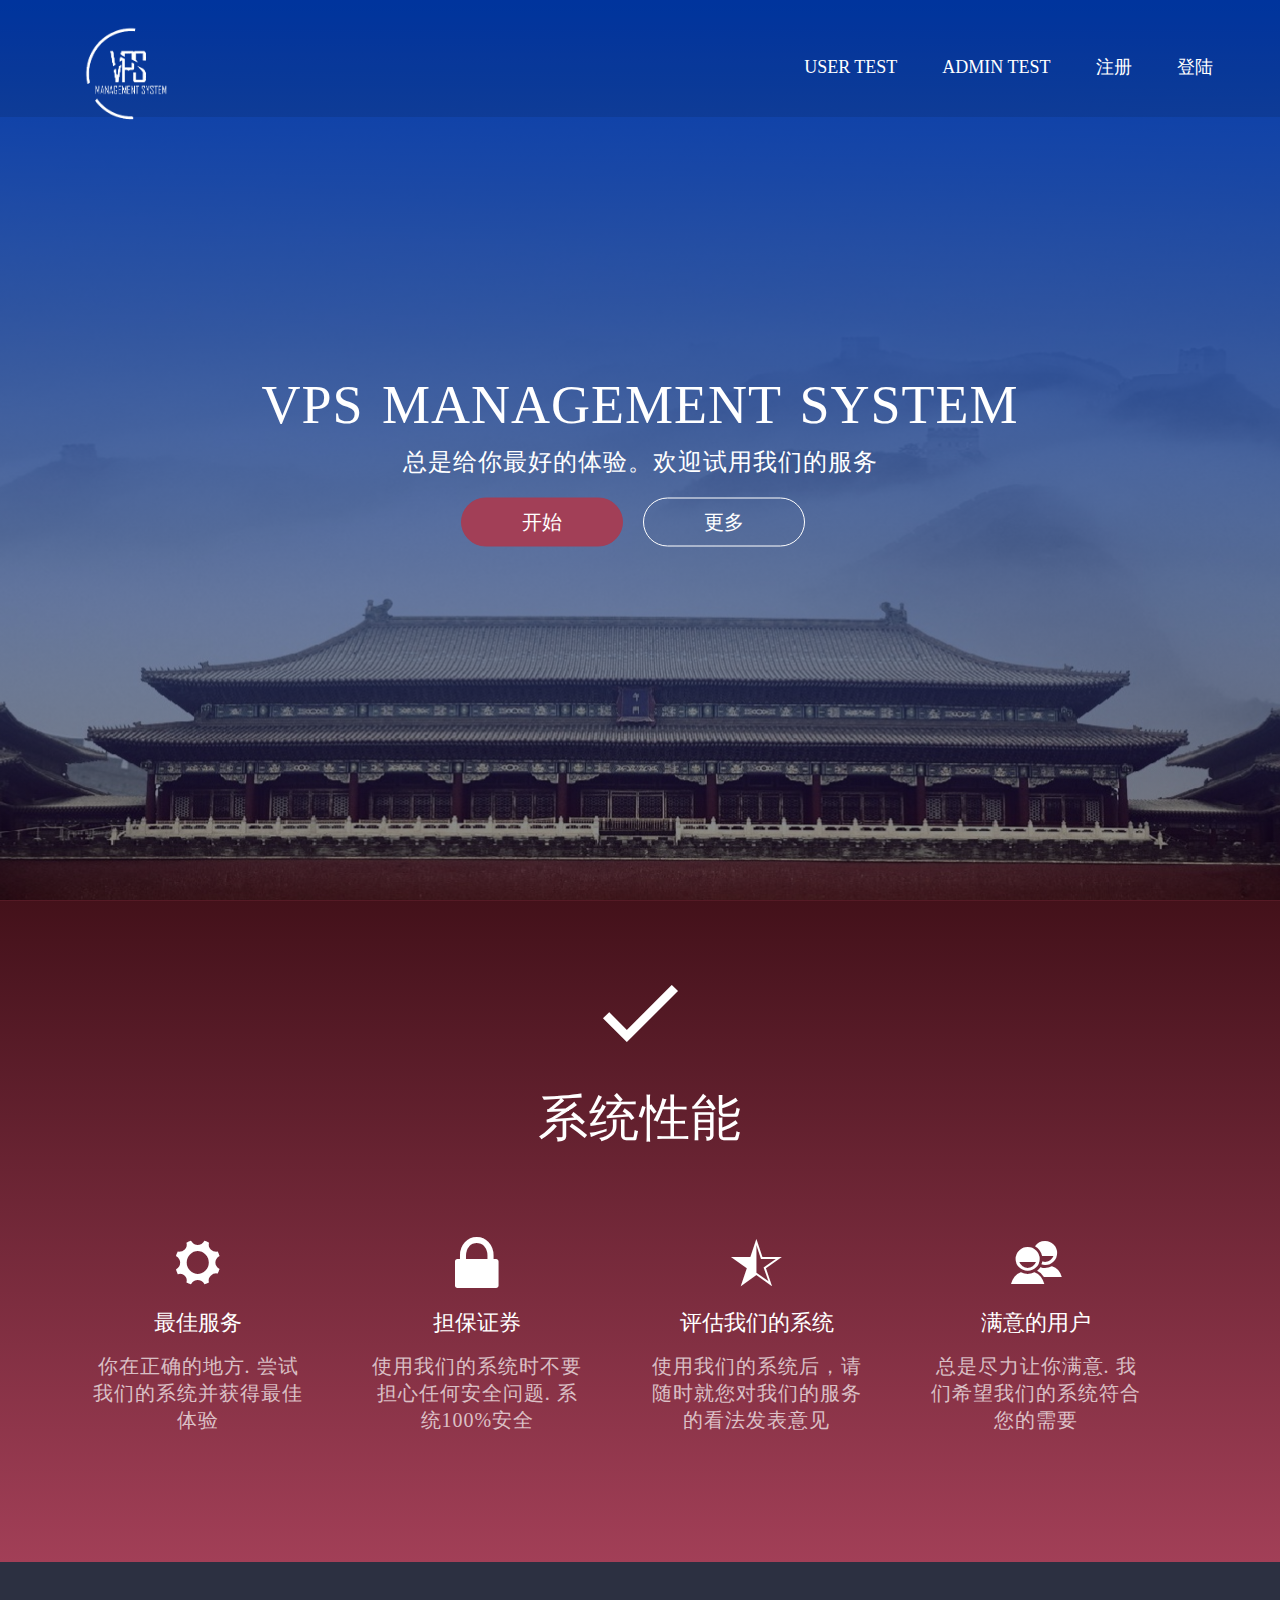
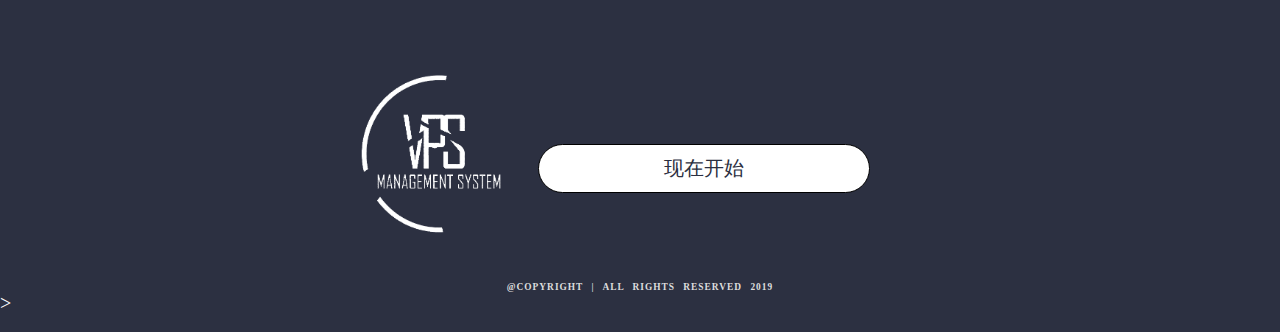
<file: index.html>
<!DOCTYPE html>
<html>
<head>
	<title>VPS Manegment System</title>
	<meta charset="UTF-8">
    <link rel="stylesheet" href="style.css">
    <link rel="stylesheet" href="grid.css">
    <link rel="stylesheet" href="vendors/css/ionicons.min.css">
</head>
<body>
	<div class="all">
        <header>
        	<nav>
                <div class="row">
                    <!--<img class="logo second" src="other-logo-open.png" alt="logo">-->
                    <img class="logo" src="VPSLogo-white.png" alt="logo">
                    <ul class="main-nav">
                        <li><a href="user_menu.html">USER TEST</a></li>
                        <li><a href="admin_menu.html">ADMIN TEST</a></li>
                        <li><a href="register_user.html">注册</a></li>
                        <li><a href="login_user.html">登陆</a></li>
                   </ul>
                </div>
        	</nav>
            <div class="hero-text-box"> 
            <h1>VPS MANAGEMENT SYSTEM</h1>
            <h4>总是给你最好的体验。欢迎试用我们的服务</h4>
            <a class="btn btn-full" href="register_user.html">开始</a>
            <a class="btn btn-ghost" name="section-features" href="#section-features">更多</a><br>
        </div>
        </header>
        <section class="section-features" name="section-features">
            <i class="ion-android-done icon-big-2"></i>
            <h1>系统性能</h1>
        <div class="row">
            <div class="col span-1-of-4 box">
                <i class="ion-gear-a icon-big"></i>
                <h3>最佳服务</h3>
                <p>
                    你在正确的地方. 尝试我们的系统并获得最佳体验
                </p>
            </div>
        
        
            <div class="col span-1-of-4 box">
                <i class="ion-locked icon-big"></i>
                <h3>担保证券</h3>
                <p>
                   使用我们的系统时不要担心任何安全问题. 系统100%安全
                </p>
            </div>
        
        
            <div class="col span-1-of-4 box">
                <i class="ion-ios-star-half icon-big"></i>
                <h3>评估我们的系统</h3>
                <p>
                    使用我们的系统后，请随时就您对我们的服务的看法发表意见
                </p>
            </div>
        
       
            <div class="col span-1-of-4 box">
                <i class="ion-android-contacts icon-big"></i>
                <h3>满意的用户</h3>
                <p>
                    总是尽力让你满意. 我们希望我们的系统符合您的需要
                </p>
            </div>
        </div>
    </section>
    <footer class="page-footer" name="page-footer">
        <div class="hero-text-box-footer"6> 
            <a href="#"><img class="logo-footer" src="VPSLogo-white.png"></a><br>
            <a class="btn btn-full" href="register_user.html">现在开始</a>
        </div>
        <div class="row">
        <span class="copyright-span"><h6 class="copyright">@Copyright | all Rights Reserved 2019</h6></span>
        </div>>
    </footer>
    </div>
</body>
</html>
</file>
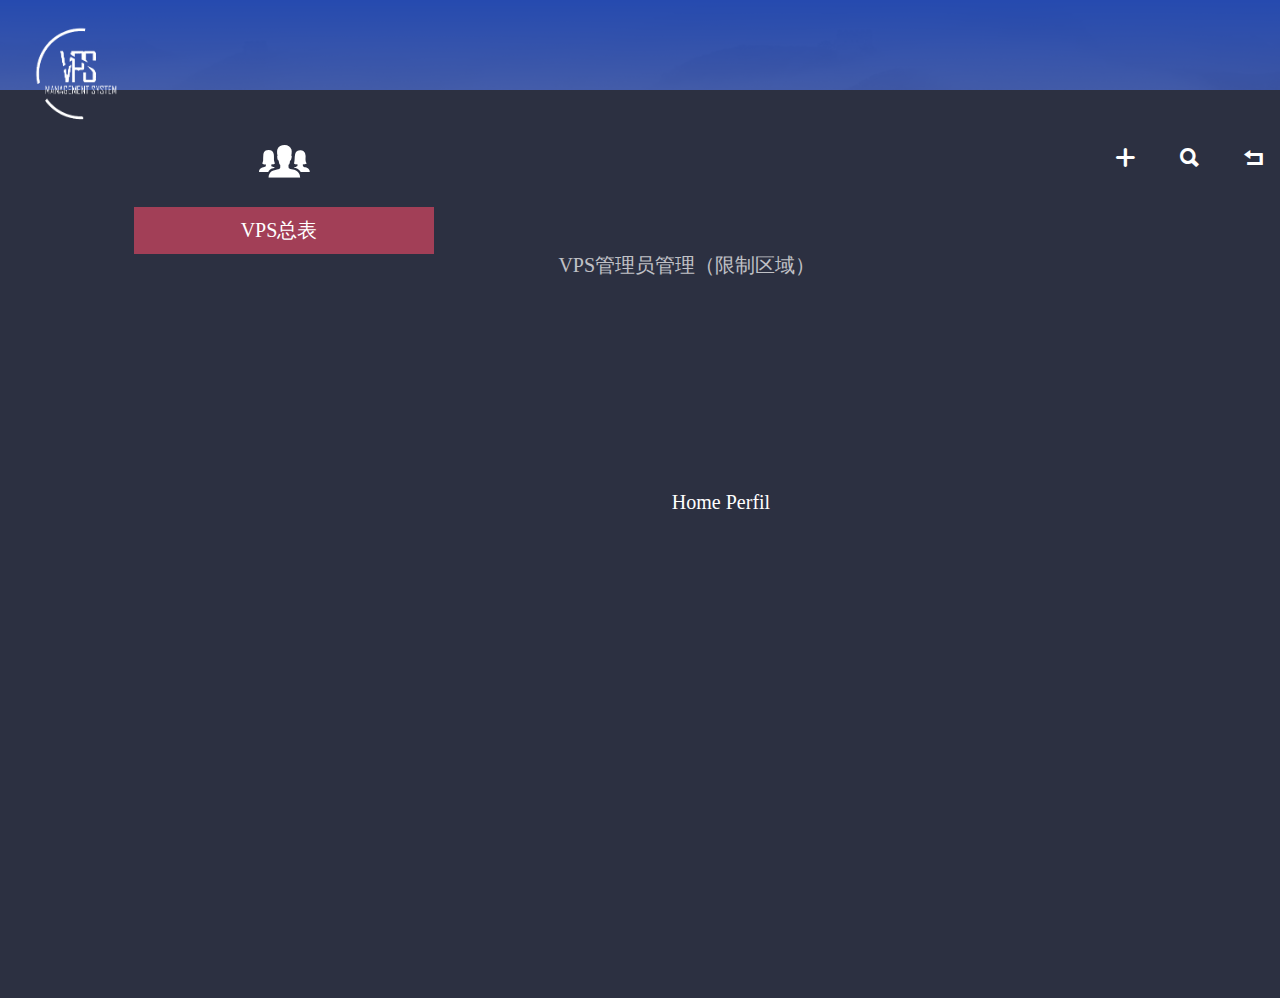
<file: admin_menu.html>
<!--<%@ page contentType="text/html;charset=gb2312" %>-->
<!DOCTYPE html>
<html>
<head>
<meta charset="UTF-8">
<link rel="stylesheet" href="style.css">
<link rel="stylesheet" href="grid.css">
<link rel="stylesheet" href="vendors/css/ionicons.min.css">
</head>
<body class="user-menu">
	<div class="all">
        <header class="user-menu">
          <nav>
                <div class="row-3">
                    <a href="#"><img class="logo" src="VPSLogo-white.png" alt="logo"></a>
                    
                </div>
          </nav>
       </header>
       <div class="row-3">
<center>
	<iframe name="user-menu-iframe-select" class="user-menu-iframe-select big" src="admin_menu_choose.html"frameborder="0" allowfullscreem></iframe>
      	   <span class="space">VPS管理员管理（限制区域）</span>
      	   <ul class="main-nav">
      	   	            <li><a href="admin_vps_add.html" target="user-menu-iframe-show"><i class="ion-plus-round icon-small-2"></i></a></li>
      	   	            <li><a href="admin_vps_search.html" target="user-menu-iframe-show"><i class="ion-search icon-small-2"></i></a></li>
                        <li><a href="index.html"><i class="ion-arrow-return-left icon-small-2"></i></a></li>
            </ul>
            </div>
           <div class="row-2">
           <iframe name="user-menu-iframe-show" class="user-menu-iframe-show" src="user_menu_show.html" frameborder="0"></iframe>
      	   </div>
</center>
</font></body></HTML>
</file>
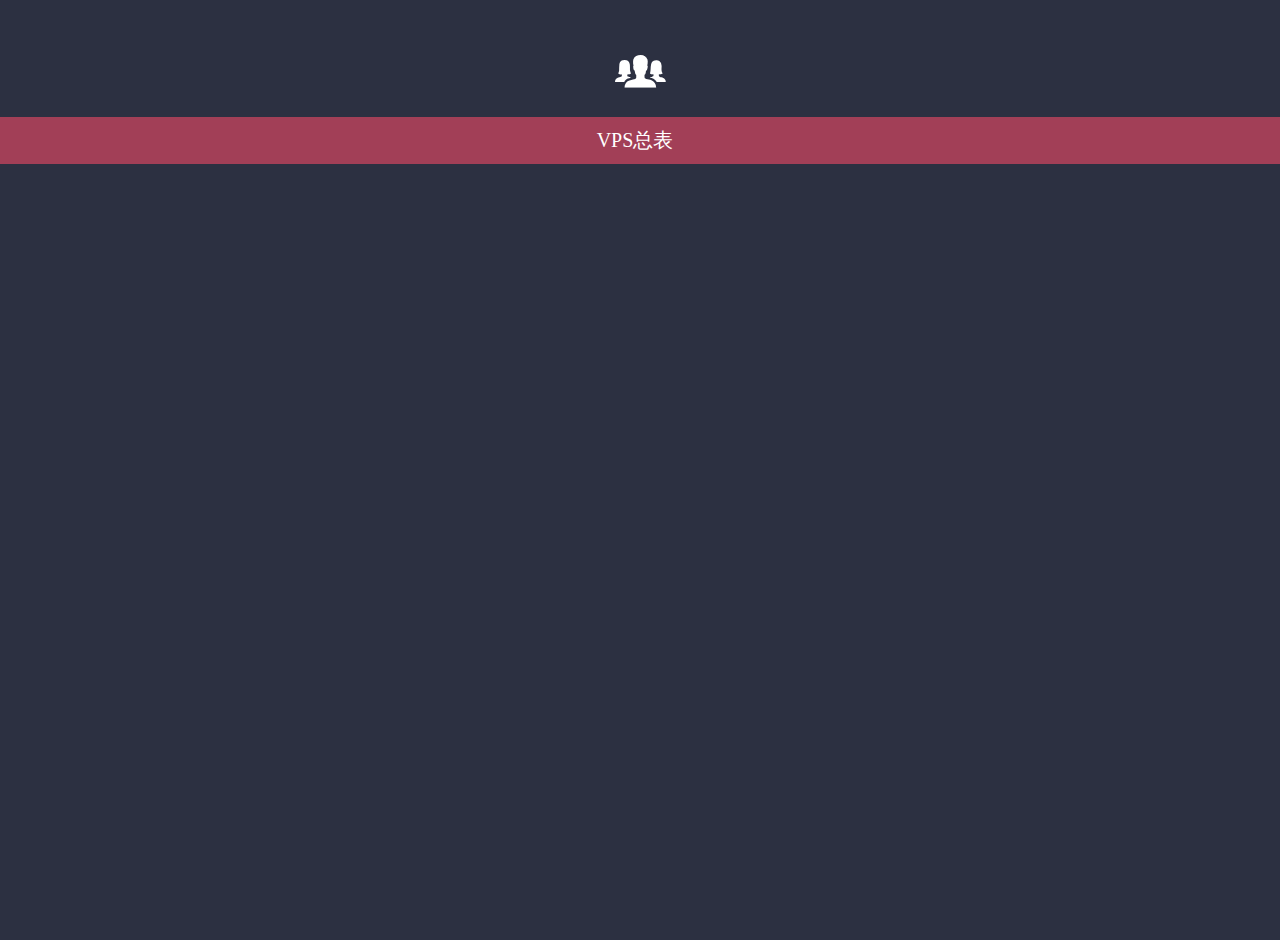
<file: admin_menu_choose.html>
<!--<%@ page contentType="text/html;charset=gb2312" %>-->
<!DOCTYPE html>
<html>
<head>
<meta charset="UTF-8">
  <link rel="stylesheet" href="style.css">
  <link rel="stylesheet" href="grid.css">
  <link rel="stylesheet" href="vendors/css/ionicons.min.css">
</head>
<body class="user-menu-choose">
  <ul>
      <center><i class="ion-ios-people icon-big"></i>    
      <a href="admin_vps.html" target="user-menu-iframe-show"><li class="one-2">VPS总表</li></a>
      <!--<a href="allAdminVpsServlet" target="user-menu-iframe-show">VPS总表</a>-->
  </ul>
  
</body>
</HTML>
</file>
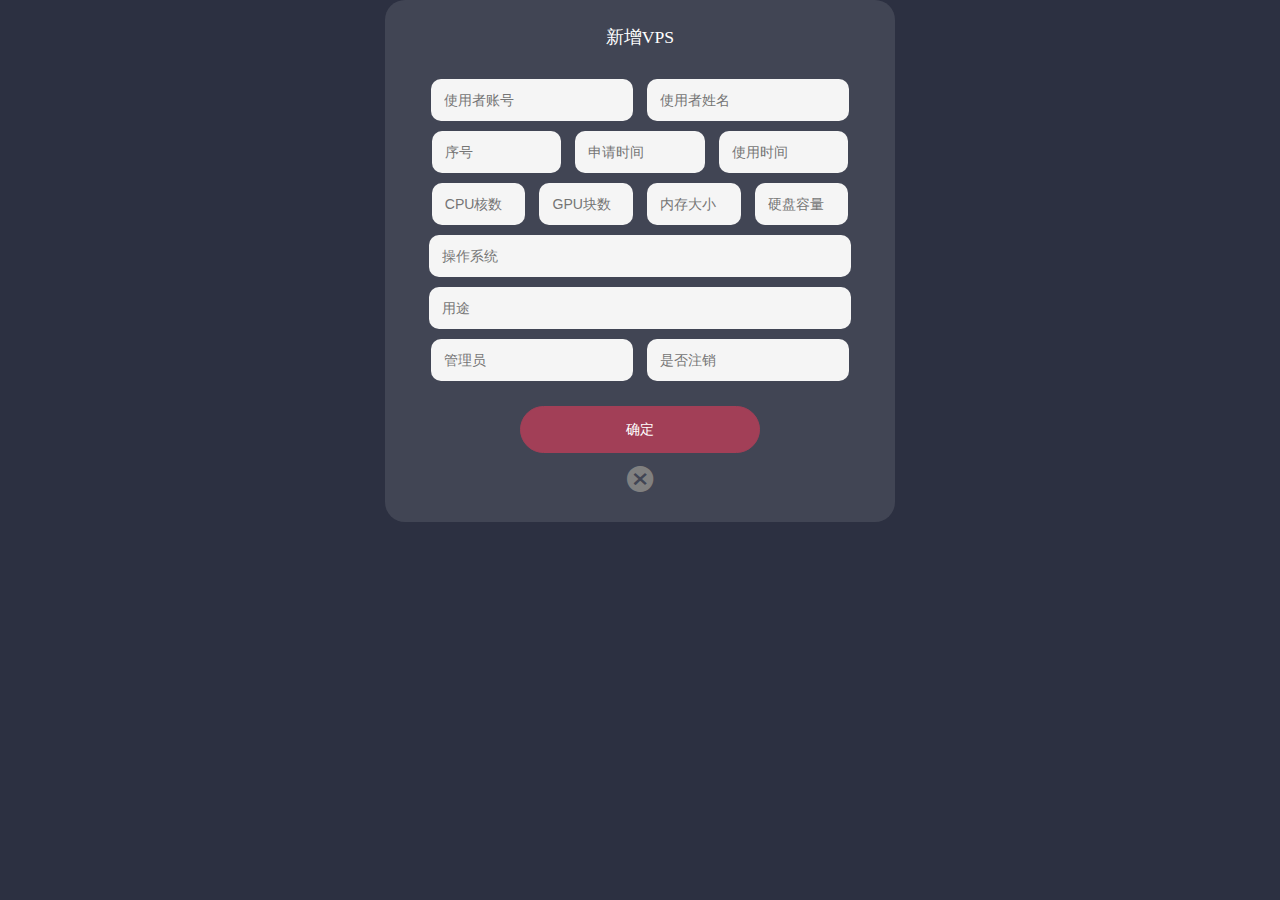
<file: admin_vps_add.html>
<!--<%@ page contentType="text/html;charset=gb2312" %>-->
<!DOCTYPE html>
<html>
<head>
<jsp:useBean id="resultBean" class="mybean.data.Admin_Vps_Bean" scope="request"/>
<meta charset="UTF-8">
  <link rel="stylesheet" href="webkit.css">
  <link rel="stylesheet" href="style.css">
  <link rel="stylesheet" href="grid.css">
  <link rel="stylesheet" href="vendors/css/ionicons.min.css">
</head>
<body class="admin-vps-add">
<div align="center">


<FORM action="addAdminVpsServlet" Method="post" class="admin-vps-add-form">
<span>新增VPS<span><br>
<Input type=text name="logname" class="logname" placeholder="使用者账号">
<Input type=text name="name" class="name" placeholder="使用者姓名"><br>
<Input type=text name="id" class="id" placeholder="序号">
<Input type=text name="apply_time" class="apply_time" placeholder="申请时间">
<Input type=text name="used_time" class="used_time" placeholder="使用时间"><br>
<Input type=text name="CPU" class="CPU" placeholder="CPU核数">
<Input type=text name="GPU" class="GPU" placeholder="GPU块数">
<Input type=text name="RAM" class="RAM" placeholder="内存大小">
<Input type=text name="disk" class="disk" placeholder="硬盘容量"><br>
<Input type=text name="os" class="os" placeholder="操作系统"><br>
<Input type=text name="usage" class="usage" placeholder="用途"><br>
<Input type=text name="root" class="root" placeholder="管理员">
<Input type=text name="close" class="close" placeholder="是否注销"><br>
</table>
<Input type=submit name="confirm" value="确定" class="g">
</form>
<br>
<center><a href="user_menu_show.html"><i class="ion-close-circled icon-small"></i></a></center>
</font></body></HTML>
</file>
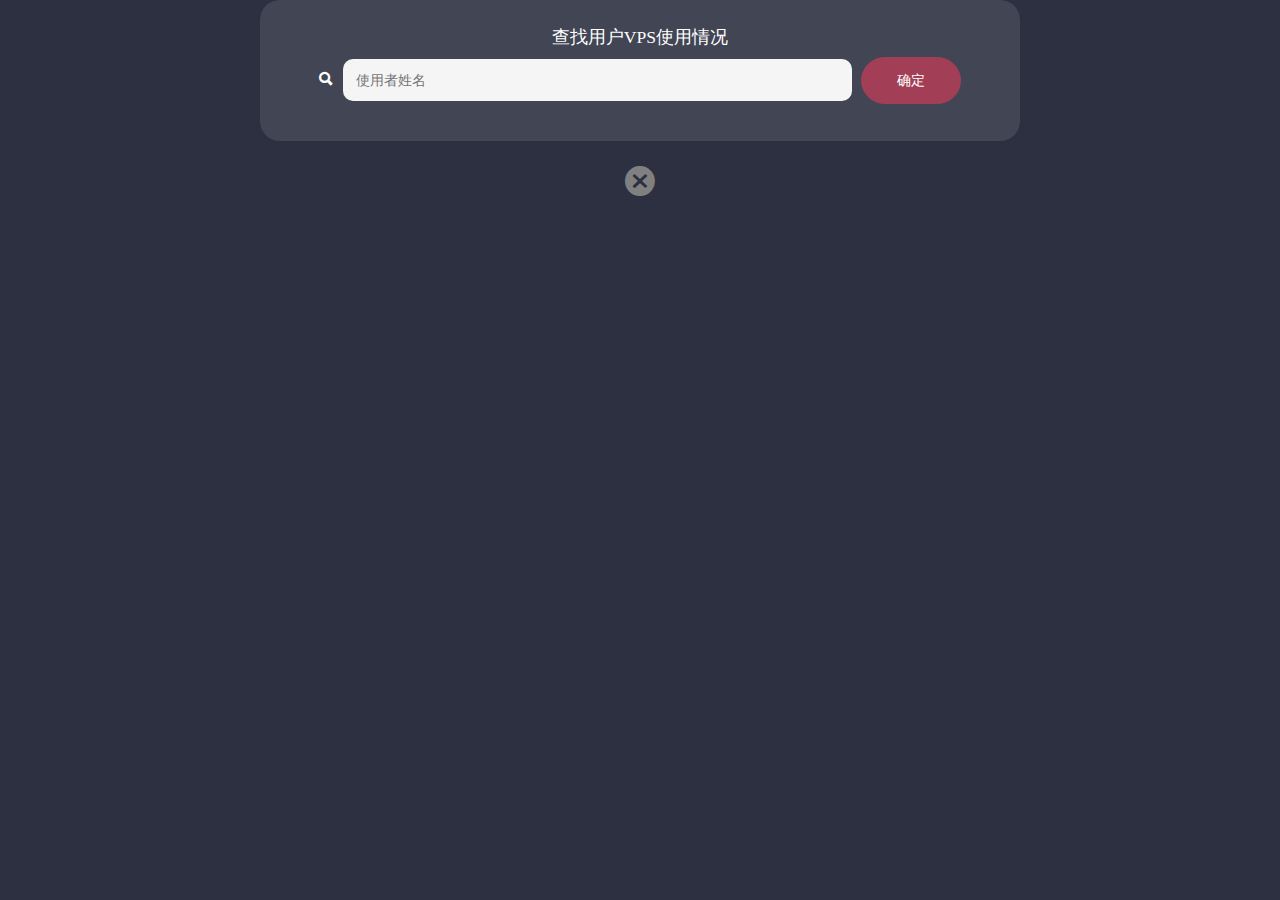
<file: admin_vps_search.html>
<!--<%@ page contentType="text/html;charset=gb2312" %>-->

<!DOCTYPE html>
<html>
<head>
<jsp:useBean id="resultBean" class="mybean.data.Admin_Vps_Bean" scope="request"/>
<meta charset="UTF-8">
  <link rel="stylesheet" href="webkit.css">
  <link rel="stylesheet" href="style.css">
  <link rel="stylesheet" href="grid.css">
  <link rel="stylesheet" href="vendors/css/ionicons.min.css">
</head>
<center>
<FORM action="searchAdminVpsServlet" Method="post" class="admin-vps-search-form">
<span>查找用户VPS使用情况</span><br>
<i class="ion-search"></i>
<Input type=text name="name" class="name" placeholder="使用者姓名">
<Input type=submit name="confirm" value="确定" class="g">
</form>
<br>
<a href="user_menu_show.html"><i class="ion-close-circled icon-small"></i></a>
</center>
</body>
</HTML>
</file>
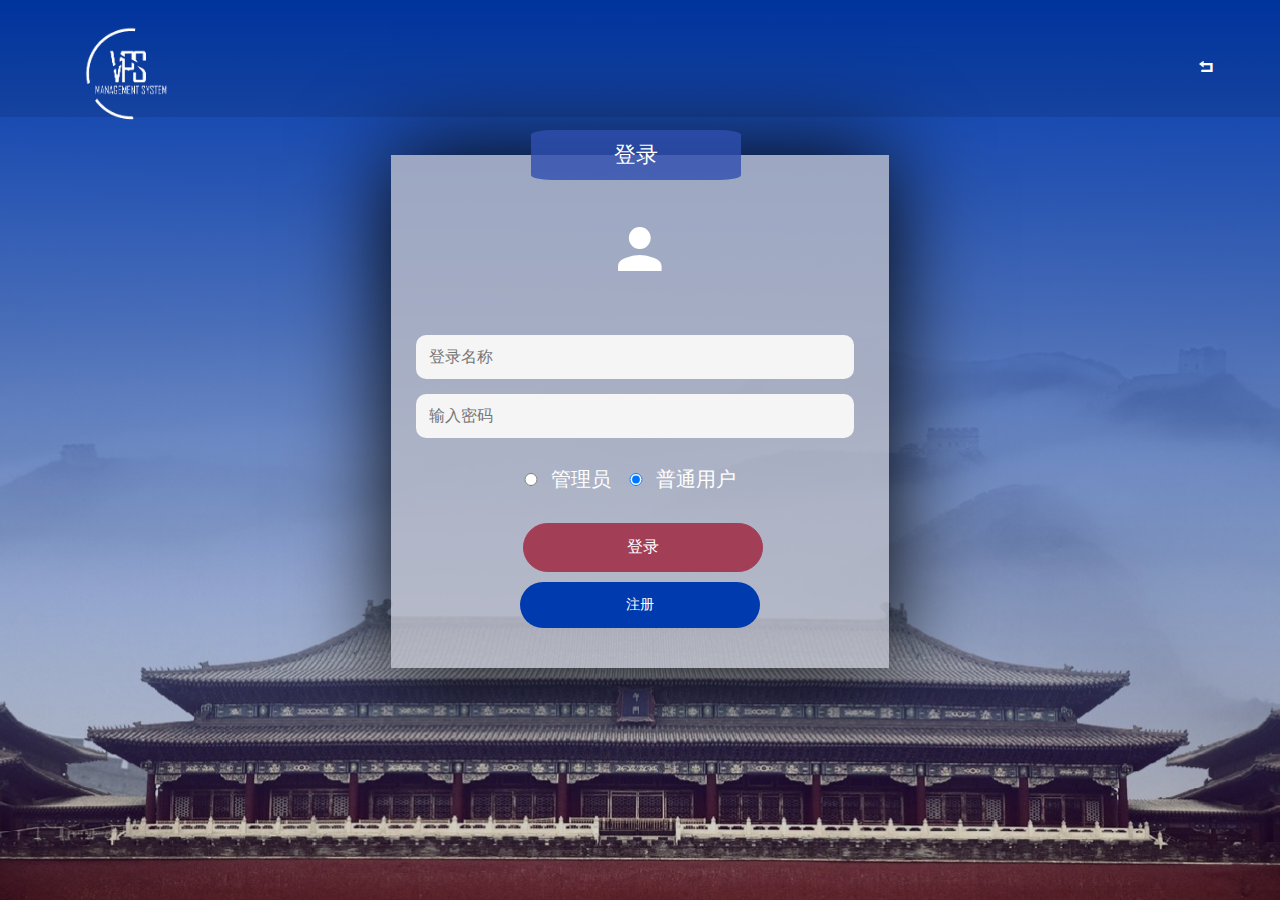
<file: login_user.html>
<!--<%@ page language="java" contentType="text/html; charset=gb2312" %>-->
<!DOCTYPE html>
<html>
<head>
<jsp:useBean id="loginBean" class="mybean.data.Login_User_Bean" scope="session"/>
<title>Login in our System</title>
  <meta charset="UTF-8">
  <link rel="stylesheet" href="style.css">
  <link rel="stylesheet" href="grid.css">
  <link rel="stylesheet" href="vendors/css/ionicons.min.css">
</head>
<body>
	<div class="all">
        <header class="login">
          <nav>
                <div class="row">
                    <img class="logo" src="VPSLogo-white.png" alt="logo">
                    <ul class="main-nav">
                        <li><a href="index.html"><i class="ion-arrow-return-left"></i></a></li>
                   </ul>
                </div>
          </nav>
 <!--
<%for(int i=1;i<=10;i++){ %>
	<br>
<%} %>
-->
 <div class="row bellow-the-logo"> 		
<form action="searchUserServlet" Method="post" class="login-form">
<span class="span-login">登录</span><br>
<i class="ion-android-person icon-big"></i>
<Input type=text name="logname" class="logname" placeholder="登录名称"/><br>
<Input type=password name="password" class="password password-login" placeholder="输入密码"/><br>
<span class="choose-login">

   <input type=radio name=type value=admin class="radio-login">管理员
   <input type=radio name=type value=user checked="radio-login">普通用户
</span>

<input type=submit name="confirm" value="登录" class="btn g"><br>
<center><a href="register_user.html"><div class="like-btn">注册</div></a></center>


</form>
</div>
<div align="center" >
<jsp:getProperty name="loginBean" property="backNews"/>
</div>
</div>
</font>
</BODY>
</HTML>
</file>
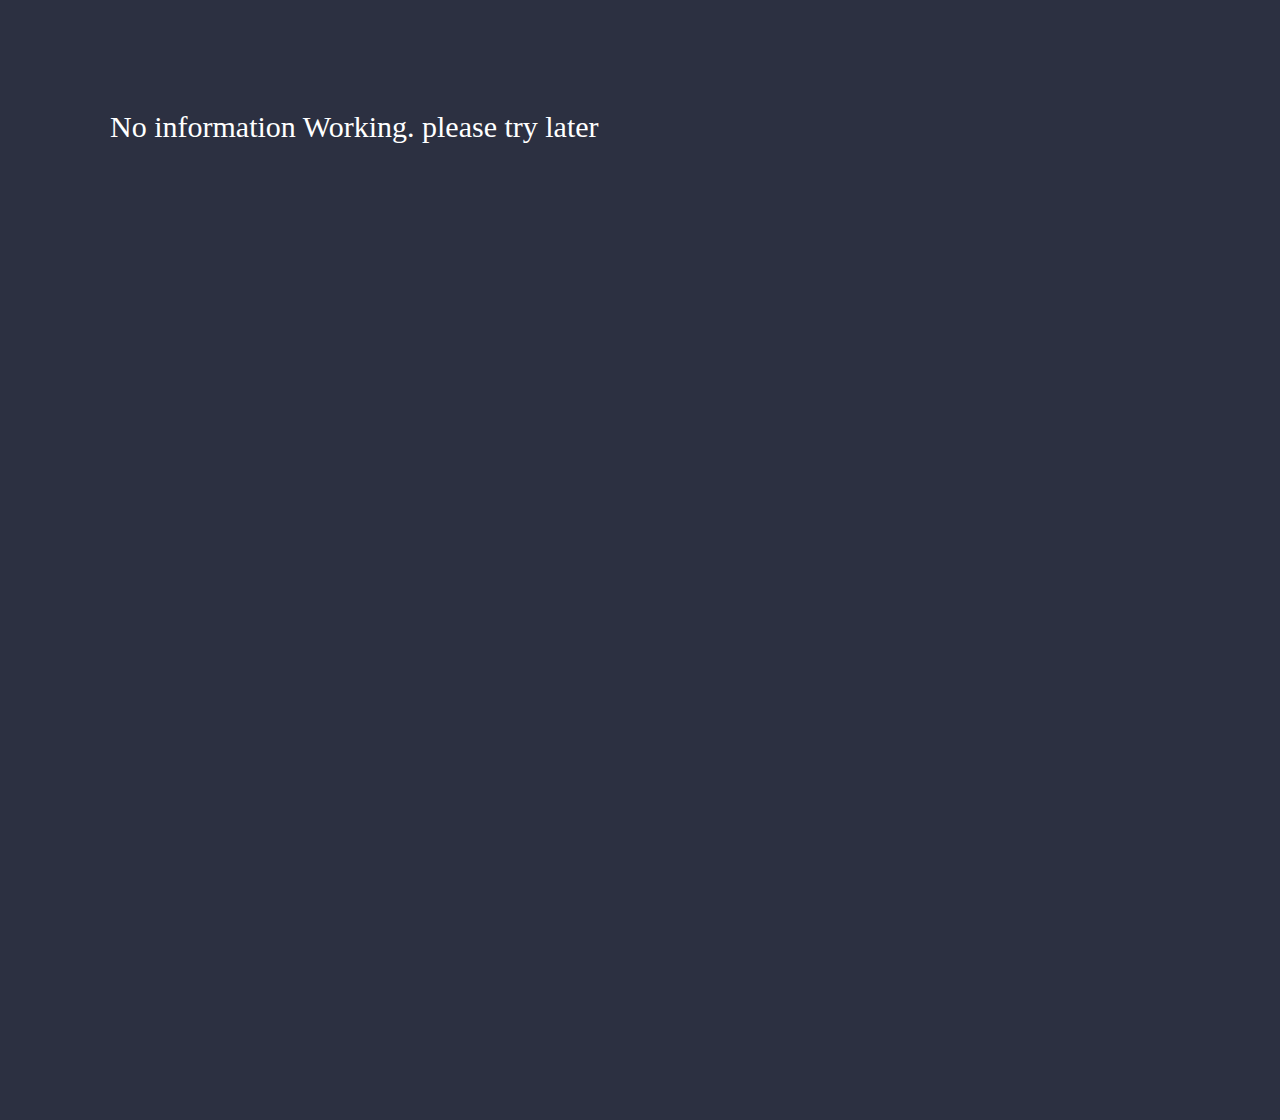
<file: test.html>
<!--<%@ page contentType="text/html;charset=gb2312" %>-->
<!DOCTYPE html>
<html>
<head>
<meta charset="UTF-8">
  <link rel="stylesheet" href="style.css">
  <link rel="stylesheet" href="grid.css">
  <link rel="stylesheet" href="vendors/css/ionicons.min.css">
</head>
<body class="user-menu-show" style="font-size: 30px; padding: 110px">
     No information Working. please try later
</body>
</HTML>
</file>
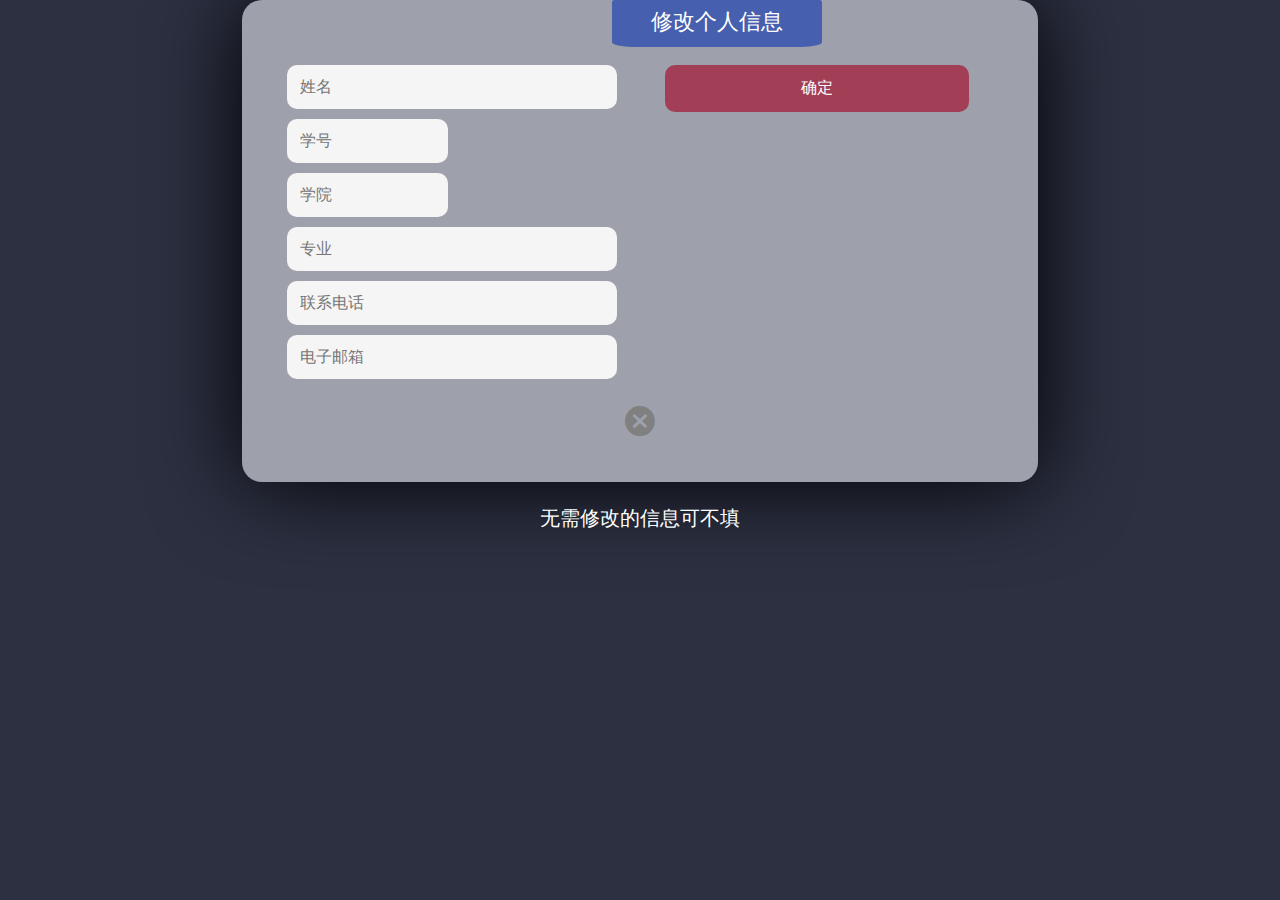
<file: user_info_change.html>
<!--<%@ page contentType="text/html;charset=gb2312" %>-->
<!DOCTYPE html>
<html>
<head>
<jsp:useBean id="resultBean" class="mybean.data.User_Info_Bean" scope="request"/>
<meta charset="UTF-8">
  <link rel="stylesheet" href="style.css">
  <link rel="stylesheet" href="grid.css">
  <link rel="stylesheet" href="vendors/css/ionicons.min.css">
</head>
<body class="user-info-change">

<FORM action="setUserInfoServlet" Method="post" class="change-info-form">
<span>修改个人信息</span>
<ul class="form-sides">
	<li>
<Input type=text name="name" placeholder="姓名"><br>
<Input type=text name="number" class="number" placeholder="学号">
<Input type=text name="academy" class="academy" placeholder="学院"><br>
<Input type=text name="major" placeholder="专业"><br>
<Input type=text name="phone" placeholder="联系电话"><br>
<Input type=text name="email" placeholder="电子邮箱"><br>
</li>
<li>
<Input type=submit name="confirm" class="confirm" value="确定">
</li>
</ul>
<center><a href="user_menu_show.html"><i class="ion-close-circled icon-small"></i></a></center>
</form>
<br><center>无需修改的信息可不填</center>
</div >
</body>
</HTML>
</file>
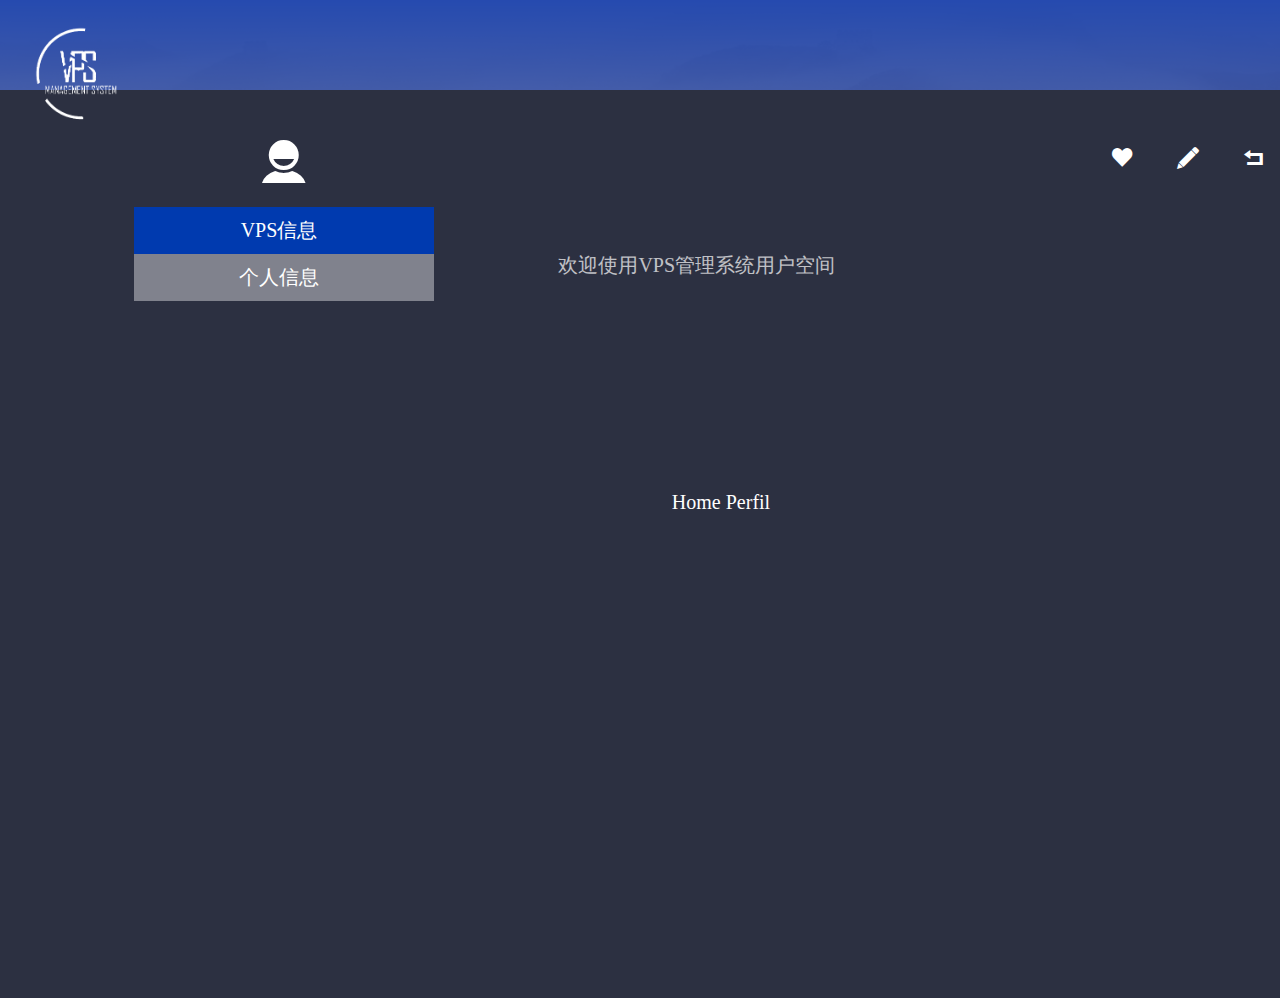
<file: user_menu.html>
<!--<%@ page contentType="text/html;charset=gb2312" %>-->
<!DOCTYPE html>
<html>
<head>
<meta charset="UTF-8">
  
  <link rel="stylesheet" href="style.css">
  <link rel="stylesheet" href="grid.css">
  <link rel="stylesheet" href="vendors/css/ionicons.min.css">
</head>
<body class="user-menu">
	<div class="all">
        <header class="user-menu">
          <nav>
                <div class="row-3">
                    <a href="#"><img class="logo" src="VPSLogo-white.png" alt="logo"></a>
                    
                </div>
          </nav>
       </header>
           <div class="row-3">
                   
      
      	   <iframe name="user-menu-iframe-select" class="user-menu-iframe-select" src="user_menu_choose.html"frameborder="0" allowfullscreem></iframe>
      	   <span class="space">欢迎使用VPS管理系统用户空间</span>
      	   <ul class="main-nav">
      	   	            <li><a href="#"><i class="ion-heart icon-small icon-small-2"></i></a></li>
      	   	            <li><a href="user_info_change.html" target="user-menu-iframe-show"><i class="ion-edit icon-small-2"></i></a></li>
                        <li><a href="index.html"><i class="ion-arrow-return-left icon-small-2"></i></a></li>
            </ul>
           </div>
           <div class="row-2">
      	   <iframe name="user-menu-iframe-show" class="user-menu-iframe-show" src="user_menu_show.html" frameborder="0"></iframe>
      	   </div>
      
     <!--<a href="login_user.jsp">注销</a>-->

    </div>
</body>
</HTML>
</file>
<file: style.css>
/*-----------------------------------------------------------------------------------*/
/* BASIC SETTINGS */
/*-----------------------------------------------------------------------------------*/

		*{
			margin: 0px;
            padding: 0;
            box-sizing: 0;
		}
		body,html {
			width: 100%;
			height: 100%;
			font-family: 'lato';
            font-weight: 300;
            font-size: 20px;
            color: white;
            background-color: #2c3041;
            scroll-behavior: smooth;

		}
    body.user-menu-choose {
      overflow-y: hidden;
      padding-top: 40px;
      background: #2c3041;
      overflow-x: hidden;
    }
    body.user-menu-show {
      background: #2c3041;
       overflow-y: hidden;
       overflow-x: hidden;
    }
    
    body.user-menu {
      background: #2c3041;
    }
    body.user-info-change {
      overflow-y: hidden;
       overflow-x: hidden;
    }
    body.admin-vps-add {
      background: #2c3041;
       overflow-x: hidden;
    }
        .row {
             max-width: 1145px;
             margin: 0 auto;
             border: 0px solid white;
         }
         .row-3 {
             max-width: 1245px;
             margin: 0 auto;
             border: 0px solid white;
         }
         .row-2{
             max-width: 1445px;
             margin: 0 auto;
             border: 0px solid white;
         }
         .bellow-the-logo {
          margin-top: 3%;
         }
         .user-menu-choose .bellow-the-logo{
          margin-top: 0px;
         }
        section {
             padding: 60px 0px;

        }
        .box {
             padding: 5% 2%;
             text-align: center;
              box-shadow: 0px px 4px rgba(34,96,70,0.4);
             transition: transform 0.5s;   
       }
       .box:hover {
             transform: scale(1.15);

       }
       .box p {

             color: rgba(255,255,255,0.7);
             letter-spacing: 1px;
             animation: animation-for-bo 2s ease-in-out;
       }
@keyframes animation-for-bo{
        0% {
            background: transparent;
            color: transparent;
        }
}
/*--------------------------------------------------*/
/* HEADINGS */
/*-------------------------------------------------*/


h1,
h2,
h3,
h4,
.copyright-span {
    
    
    font-weight: 30;
    text-transform: uppercase;
    word-spacing: 4px;
}
h4 {
    color: white;
    font-size: 120%;
    margin-top: 0;
    margin-bottom: 20px;
    word-spacing: 2px;
    letter-spacing: 1px;
    animation: anime2 6s;
}
h1 {
    color: white;
    font-size: 270%;
    margin-top: 0;
    margin-bottom: 10px;
    word-spacing: 4px;
    letter-spacing: 1px;
    animation: anime 3s;
}
@keyframes anime{
    0%{
        margin-top: 0px;
        transform: translateX(-80%);
        color: transparent;
}
25% {
        transform: translateY(-10px);
        
    }
}
@keyframes anime2{
    0%{
        
        color: transparent;
}
75% {
        transform: translateY(5px);
        
    }
}
@keyframes anime3{
    0%{
         border: 1px solid transparent;
         background: transparent;
         color: transparent;
}
}
h2 {
    font-size: 180%;
    word-spacing: 2px;
    text-align: center;
    margin-bottom: 30px;
    letter-spacing: 1px;
}
h2:after {
    display: block;
    height: 2px;
    background: #e67e22;
    content: "";
    width: 100px;
    margin: 0 auto;
    margin-top: 30px;
}

h3 {
    font-size: 110%;
    margin-bottom: 15px;
    letter-spacing: ;
    text-align: center;
    animation: animation-for-bo 2s ease-in-out;
}
.section-features h1 {
    text-align: center;
    font-size: 250%;
}
.page-footer h4 {
    color: #a23f57;
}
/*--------------------------------------------------*/
/* BUTTONS */
/*-------------------------------------------------*/


.btn:link,
.btn:visited {
    width: 100px;
    text-align: center;
    display: inline-block;
    padding: 10px 30px;
    font-weight: 300;
    text-decoration: none;
    border-radius: 200px;
    transition: background-color: 0.2s, border 0.2s, color 0.2s;    
    margin-right: 15px;
    margin-bottom: 70px;
    animation: anime3 6s;
    transition: transform 0.5s;
}

.btn-full:link,
.btn-full:visited {
    background-color: #a23f57;
    border: 1px solid #a23f57;
    color: #fff;
}
.btn-ghost:link,
.btn-ghost:visited {
    border: 1px solid #fff;
    color: #fff;
}

.btn:hover,
.btn:active {
    transform: scale(1.15);
    background-color: ;
    border: ;
    color: #fff;
}
.login-form .g,
.login-form .g-login {
  margin-left: 112px;
}
.login-form .g {
  margin-top: 30px;
}
/*-----------------------------------------------------------------------------------*/
/* HEADER */
/*-----------------------------------------------------------------------------------*/
        header {
        	
        	height: 100vh;
        	background-size: cover;
        	background-position: center;
          width: 100%; 
          background-image: linear-gradient(#003aaf, rgba(0,0,0,0.4)), url("imageSmaller.jpg");
        }
        header.login {
            background-image: linear-gradient(#003aaf, rgba(0,0,0,0.1)), url("imageSmaller.jpg");
        }
        header.user-menu {
            height: 10vh;
        }
        header.user-menu nav {
            width: 100%;
            height: 100%;
            background: rgba(48,79,175,0.8);;
        }
        nav {
            width: 100%;
            height: 13%;
             background: rgba(0,0,0,0.1);
        }
        .hero-text-box {
            padding: 50px;
        position: absolute;
        width: 1140px;
        top: 55%;
        left: 50%;
        transform: translate(-50%, -50%);
        text-align: center;
       }
        .logo {
            height: 110px;
            width: auto;
            float: left;
            margin-top: 20px;
            animation: animation-for-logo 0.6s ease-in-out;
       }
       .user-menu .logo {
            transition: transform 0.5s;
       }
       .user-menu .logo:hover {
        transform: rotateZ(10deg) scale(1.19);
       }
       .second {
        margin-top: 50px;
           height: px;
       }
       @keyframes animation-for-logo{
        0% {
            color: transparent;
            height: 190px;
            transform: rotate(8900deg);
        }

       }
       .main-nav {
            margin-top: 55px;
            float: right;
            list-style: none;

       }
      .main-nav li {
            display: inline-block;
            margin-left: 40px;
            animation: animation-for-menu-nav 3s ease-in-out;
       }
       @keyframes animation-for-menu-nav{
           0%{
        margin-top: 0px;
        transform: translateX(300%);
        color: transparent;
        }
           25% {
        transform: translateX(10px);
        
    }
       }
       .main-nav li a:link,
       .main-nav li a:visited {
            padding: 8px 0px;
            text-decoration: none;
            text-transform: uppercase;
            font-size: 90%;
            color: white;
            border-bottom: 2px solid transparent;
            transition: border-bottom 0.2s: 

       }
      .main-nav li a:hover,
      .main-nav li a:active {
             color: #ddd;
             border-bottom: 2px solid white;
       }
/*--------------------------------------------------*/
/*  FEATURES  */
/*-------------------------------------------------*/
       .section-features {
        width: 100%;
        background-image: linear-gradient(#43111a,#a23f57);
        background-position: center;
        background-size: cover;
       }
       .section-features .long-copy {
              margin-bottom: 30px;

       }
/*--------------------------------------------------*/
/*ICONS*/
/*---------------------------------------------------*/

 
 .icon-big, 
 .icon-big-2 {
    text-align: center;
    display: block;
    color: white;
    margin-bottom: 10px;
    animation: animation-for-bo 2s ease-in-out;
 }
.icon-big {
     font-size: 290%;
}
       
.icon-big-2 {
    font-size: 500%;
} 
.icon-small {
  color: grey;
  font-size: 170%;
  transition: transform 0.5s;
}
.icon-small:hover {
  transform: scale(1.15);
}
.icon-small-2:hover {
  color: #a23f57;
  transform: scale(1.15);
}
.icon-small-2 {
  font-size: 140%;
  color: white;
  transition: transform 0.5s;
}
/*--------------------------------------------------*/
/*FOOTER*/
/*---------------------------------------------------*/

.page-footer{
    background: #2c3041;
    height: 370px;
    width: 100%;
    clear: both;
    color: white;
    position: relative;
}
.hero-text-box-footer {
        padding: 0px;
        position: absolute;
        width: 1140px;
        top: 55%;
        left: 50%;
        transform: translate(-50%, -50%);
        text-align: center;
       }
    .logo-footer {
            height: 190px;
            width: auto;
            float: left;
            margin-left:260px;
            animation: animation-for-logo 0.6s ease-in-out;
            margin-bottom: 20px;
            transition: transform 0.6s;

       }
    .logo-footer:hover {
            transform: rotateZ(10deg) scale(1.15);
    }
    .page-footer .btn {
        margin-top: 60px;
        margin-right: 340px;
        float: right;
        background: white;
        border: 1px solid black;
        color: #2c3041;
        width: 270px;
        transition: transform 0.5s;
    }
    .page-footer .btn:hover {
        transform: scale(1.15);
    }
    .copyright-span {
        color: #ddd;
        font-size: 70%;
        letter-spacing: 1px;
        font-weight: 300;
        word-spacing: 5px
    }
    .copyright {
      margin-top: 320px;
      text-align: center;
    }
/*--------------------------------------------------*/
/*FORMS*/
/*---------------------------------------------------*/
.register-form {
  border-radius: 20px;
  position: relative;
  color:white;
  background: rgba(187,189,199,0.9);
  padding: 40px 20px 40px 20px;
  border-bottcom: 20px solid #616161;
  width: 82%;
  height: 420px;
  margin: 0 auto;
  box-shadow: 0px 0px 90px black;
  border-radius: 20px;
}
.login-form {
  margin: 0 auto;
   width: 40%;
   box-shadow: 0px 0px 90px black;
   background: rgba(187,189,199,0.8);
   padding: 40px 20px 40px 20px;
}
 .like-btn {
    font-size: 70%;
    color: white;
    width: 180px;
    text-align: center;
    display: inline-block;
    padding: 14px 30px;
    font-weight: 300;
    text-decoration: none;
    border-radius: 200px;
    background-color: #003aaf;    
    transition: transform 0.5s;
}
.like-btn:hover {
    transform: scale(1.15);
    color: #fff;
}
.like-btn a:link,
.like-btn a:visited {
  color: white;
  text-decoration: none;
}
.change-info-form {
  border-radius: 20px;
  margin: 0 auto;
   width: 59%;
   box-shadow: 0px 0px 90px black;
   background: rgba(187,189,199,0.8);
   padding: 40px 20px 40px 20px;
}
.admin-vps-add-form { 
  border-radius: 20px;
  background: rgba(255,255,255,0.1);
  padding: 25px 35px 25px 35px;
  width: 440px;
  font-size: 88%;
  border: 0px solid white;
}
.admin-vps-search-form { 
  border-radius: 20px;
  background: rgba(255,255,255,0.1);
  padding: 25px 35px 35px 35px;
  width: 690px;
  font-size: 88%;
  border: 0px solid white;
}
.admin-vps-search-form [class="name"] { 
  margin-top: 10px;    
  width: 70%;
}
.admin-vps-search-form .g { 
  margin: 0;
  width: 100px;
}
.admin-vps-add-form input[class="name"],
.admin-vps-add-form input[class="logname"],
.admin-vps-add-form input[class="root"],
.admin-vps-add-form input[class="close"] {
    width: 40%;
}
.admin-vps-add-form input[class="CPU"],
.admin-vps-add-form input[class="GPU"],
.admin-vps-add-form input[class="RAM"],
.admin-vps-add-form input[class="disk"] {
    width: 15.3%;
}
.admin-vps-add-form input[class="id"],
.admin-vps-add-form input[class="apply_time"],
.admin-vps-add-form input[class="used_time"] {
    width: 23.5%;
}

label {
  font-weight: 300;
  font-size: 145%;
  margin: 0px 0px 70px 0px;
}
input {
  width: 90%;
  border: 0;
  background: whitesmoke;
  border-radius: 10px;
  margin: 5px;
  padding: 13px;
  font-size: 80%;
}

.login-form .logname {
  margin-top: 40px;
  margin-bottom: 10px;
}
input[class="confirm"] {
  color: white;
  background:#a23f57;
}
input[class="password"] {
  margin-bottom: 20px;
}
input[class="logname"],
input[class="name"],
input[class="phone"] {
  margin-top: 30px;
}
input[class="password"],
input[class="number"],
input[class="academy"]
{
  width: 40%;
}
input[type="radio"] {
  margin-top: 30px;
  width: 30px;
}

.choose-login {
  border: 0px solid white;
  width: 100%;
  padding: 40px;
  margin-left: 60px;
}
.password-login {
  width: 90%;
}
.form-sides {
  list-style: none;
  margin: 0;
  display: grid;
  grid-template-columns: 50% auto;
}
.form-sides li {
  padding: 20px;
  margin:0;
  width: 100%;
  box-sizing: border-box;
}
.g{
    margin-top: 76px;
    margin-bottom: 10px;
    width: 240px;
    border-radius: 200px;
    background-color: #a23f57;
    border: 1px solid #a23f57; 
    color: white;
    transition: transform 0.5s;
}
.g-login{
    padding: 13px;
    width: 240px;
    text-decoration: none;
    border-radius: 200px;
    background-color: rgb(49,79,175);
    border: 1px solid rgb(49,79,175); 
    color: white;
    transition: transform 0.5s;
    margin-bottom: 20px;
}
.g:hover {
    background:rgb(48,79,175);
    border: 1px solid rgba(48,79,175,0.8);
}
.admin-vps-add-form .g {
  margin-top: 20px;
}
.register-form span {
  text-align: center;
  width: 190px;
  background: rgba(48,79,175,0.8);
  padding: 10px;
  font-size: 110%;
  color: white;
  position: absolute;
  margin-top: -65px;
  margin-left: 350px;
  border-radius: 10%;
}
.span-login {
  text-align: center;
  width: 190px;
   background: rgba(48,79,175,0.8);
  padding: 10px;
  font-size: 110%;
  color: white;
  position: absolute;
  margin-top: -65px;
  margin-left: 120px;
  border-radius: 10%;
}
.register-form a:link,
.register-form a:visited{
  text-decoration: none;
  
}
.user-info-change span {
    text-align: center;
  width: 190px;
   background: rgba(48,79,175,0.8);
  padding: 10px;
  font-size: 110%;
  color: white;
  position: absolute;
  margin-top: -43px;
  margin-left: 350px;
  border-radius: 10%;
}

/*-----------------------------------------------------------------------------------*/
/* IFRAMES */
/*-----------------------------------------------------------------------------------*/

.user-menu-iframe-select {
height: 30vh;
border: 0px solid white;
margin: 0;
transition: 0.5s;
float: left;
}
.user-menu-iframe-show {
  margin-top: -60px;
  border: 0px solid white;
  height: 68vh;
  width: 1442.3px;
}
.big {

  height: 36vh;
}
/*-----------------------------------------------------------------------------------*/
/* USER MENU */
/*-----------------------------------------------------------------------------------*/
.user-menu-choose a {
   text-decoration: none;
   color: white;
}
.user-menu-choose ul {
  list-style-type: none;
}
.user-menu-choose ul li{
  padding: 10px 10px 10px 0px;
  background: rgba(255,255,255,0.4);
  margin-top: px;
  transition: transform 0.5s;
}
.user-menu-choose ul li.one{
  background: #304faf;
}
.user-menu-choose ul li.one-2{
  background: #a23f57;
}
.user-menu-choose ul li:hover{
  background: #a23f57;
  transform: scale(1.10);
}
.space {
  opacity: 0.7;
  font-size: 100%;
  float: left;
  margin:13% 10%;
  color: white;
}
/*--------------------------------------------------*/
/*TABLE*/
/*---------------------------------------------------*/
.user-table { 
  padding-bottom: 25px;
  padding-top: 25px;
  width: 1340px;
  background:0;
  font-size: 88%;
}
.user-table, td, th {
   border: 0px solid white; 
   text-align: justify;
}
.user-table tr {
  padding: 0px;
}
.user-table td {
  padding: 10px;
}
.user-table th{
 
  padding: 10px;
  border-bottom-right-radius: 20px;
   background: rgba(187,189,199,0.2);
}

/*--------------------------------------------------*/
/*HOME PERFIL*/
/*---------------------------------------------------*/
  .p {
  margin-left: 50px;
  color: transparent;
  animation: home 5s ease-in-out infinite;
}
@keyframes home {
  0%,100% {
    opacity: 1,;
  }
  25% {
    color: white;
    opacity: 0.9;
  }

}
 .icon-big-home {
    font-size: 380%;
    text-align: center;
    display: block;
    color: transparent;
    animation: home 5s ease-in-out infinite;
}
</file>
<file: grid.css>
/*  SECTIONS  ============================================================================= */

.section {
	clear: both;
	padding: 0px;
	margin: 0px;
}

/*  GROUPING  ============================================================================= */

.row {
    zoom: 1; /* For IE 6/7 (trigger hasLayout) */
}

.row:before,
.row:after {
    content:"";
    display:table;
}
.row:after {
    clear:both;
}

/*  GRID COLUMN SETUP   ==================================================================== */

.col {
	display: block;
	float:left;
	margin: 1% 0 1% 1.6%;
}

.col:first-child { margin-left: 0; } /* all browsers except IE6 and lower */


/*  REMOVE MARGINS AS ALL GO FULL WIDTH AT 480 PIXELS */

@media only screen and (max-width: 480px) {
	.col { 
		/*margin: 1% 0 1% 0%;*/
        margin: 0;
	}
}


/*  GRID OF TWO   ============================================================================= */


.span-2-of-2 {
	width: 100%;
}

.span-1-of-2 {
	width: 49.2%;
}

/*  GO FULL WIDTH AT LESS THAN 480 PIXELS */

@media only screen and (max-width: 480px) {
	.span-2-of-2 {
		width: 100%; 
	}
	.span-1-of-2 {
		width: 100%; 
	}
}


/*  GRID OF THREE   ============================================================================= */

	
.span-3-of-3 {
	width: 100%; 
}

.span-2-of-3 {
	width: 66.13%; 
}

.span-1-of-3 {
	width: 32.26%; 
}


/*  GO FULL WIDTH AT LESS THAN 480 PIXELS */

@media only screen and (max-width: 480px) {
	.span-3-of-3 {
		width: 100%; 
	}
	.span-2-of-3 {
		width: 100%; 
	}
	.span-1-of-3 {
		width: 100%;
	}
}

/*  GRID OF FOUR   ============================================================================= */

	
.span-4-of-4 {
	width: 100%; 
}

.span-3-of-4 {
	width: 74.6%; 
}

.span-2-of-4 {
	width: 49.2%; 
}
/* este e a formatacao original
.span-1-of-04 {
	width: 23.8%;
}
*/

.span-1-of-4 {
	width: 18.8%; 
}


/*  GO FULL WIDTH AT LESS THAN 480 PIXELS */

@media only screen and (max-width: 480px) {
	.span-4-of-4 {
		width: 100%; 
	}
	.span-3-of-4 {
		width: 100%; 
	}
	.span-2-of-4 {
		width: 100%; 
	}
	.span-1-of-4 {
		width: 100%; 
	}
}


/*  GRID OF FIVE   ============================================================================= */

	
.span-5-of-5 {
	width: 100%;
}

.span-4-of-5 {
  	width: 79.68%; 
}

.span-3-of-5 {
  	width: 59.36%; 
}

.span-2-of-5 {
  	width: 39.04%;
}

.span-1-of-5 {
  	width: 18.72%;
}


/*  GO FULL WIDTH AT LESS THAN 480 PIXELS */

@media only screen and (max-width: 480px) {
	.span-5-of-5 {
		width: 100%; 
	}
	.span-4-of-5 {
		width: 100%; 
	}
	.span-3-of-5 {
		width: 100%; 
	}
	.span-2-of-5 {
		width: 100%; 
	}
	.span-1-of-5 {
		width: 100%; 
	}
}


/*  GRID OF SIX   ============================================================================= */


.span-6-of-6 {
	width: 100%;
}

.span-5-of-6 {
  	width: 83.06%;
}

.span-4-of-6 {
  	width: 66.13%;
}

.span-3-of-6 {
  	width: 49.2%;
}

.span-2-of-6 {
  	width: 32.26%;
}

.span-1-of-6 {
  	width: 15.33%;
}


/*  GO FULL WIDTH AT LESS THAN 480 PIXELS */

@media only screen and (max-width: 480px) {
	.span-6-of-6 {
		width: 100%; 
	}
	.span-5-of-6 {
		width: 100%; 
	}
	.span-4-of-6 {
		width: 100%; 
	}
	.span-3-of-6 {
		width: 100%; 
	}
	.span-2-of-6 {
		width: 100%; 
	}
	.span-1-of-6 {
		width: 100%; 
	}
}



/*  GRID OF SEVEN   ============================================================================= */


.span-7-of-7 {
	width: 100%;
}

.span-6-of-7 {
	width: 85.48%;
}

.span-5-of-7 {
  	width: 70.97%;
}

.span-4-of-7 {
  	width: 56.45%;
}

.span-3-of-7 {
  	width: 41.94%;
}

.span-2-of-7 {
  	width: 27.42%;
}

.span-1-of-7 {
  	width: 12.91%;
}


/*  GO FULL WIDTH AT LESS THAN 480 PIXELS */

@media only screen and (max-width: 480px) {
	.span-7-of-7 {
		width: 100%; 
	}
	.span-6-of-7 {
		width: 100%; 
	}
	.span-5-of-7 {
		width: 100%; 
	}
	.span-4-of-7 {
		width: 100%; 
	}
	.span-3-of-7 {
		width: 100%; 
	}
	.span-2-of-7 {
		width: 100%; 
	}
	.span-1-of-7 {
		width: 100%; 
	}
}


/*  GRID OF EIGHT   ============================================================================= */

	
.span-8-of-8 {
	width: 100%;
}

.span-7-of-8 {
	width: 87.3%; 
}

.span-6-of-8 {
	width: 74.6%; 
}

.span-5-of-8 {
	width: 61.9%; 
}

.span-4-of-8 {
	width: 49.2%; 
}

.span-3-of-8 {
	width: 36.5%;
}

.span-2-of-8 {
	width: 23.8%; 
}

.span-1-of-8 {
	width: 11.1%; 
}


/*  GO FULL WIDTH AT LESS THAN 480 PIXELS */

@media only screen and (max-width: 480px) {
	.span-8-of-8 {
		width: 100%; 
	}
	.span-7-of-8 {
		width: 100%; 
	}
	.span-6-of-8 {
		width: 100%; 
	}
	.span-5-of-8 {
		width: 100%; 
	}
	.span-4-of-8 {
		width: 100%; 
	}
	.span-3-of-8 {
		width: 100%; 
	}
	.span-2-of-8 {
		width: 100%; 
	}
	.span-1-of-8 {
		width: 100%; 
	}
}


/*  GRID OF NINE   ============================================================================= */


.span-9-of-9 {
	width: 100%;
}

.span-8-of-9 {
	width: 88.71%;
}

.span-7-of-9 {
	width: 77.42%; 
}

.span-6-of-9 {
	width: 66.13%; 
}

.span-5-of-9 {
	width: 54.84%; 
}

.span-4-of-9 {
	width: 43.55%; 
}

.span-3-of-9 {
	width: 32.26%;
}

.span-2-of-9 {
	width: 20.97%; 
}

.span-1-of-9 {
	width: 9.68%; 
}


/*  GO FULL WIDTH AT LESS THAN 480 PIXELS */

@media only screen and (max-width: 480px) {
	.span-9-of-9 {
		width: 100%; 
	}
	.span-8-of-9 {
		width: 100%; 
	}
	.span-7-of-9 {
		width: 100%; 
	}
	.span-6-of-9 {
		width: 100%; 
	}
	.span-5-of-9 {
		width: 100%; 
	}
	.span-4-of-9 {
		width: 100%; 
	}
	.span-3-of-9 {
		width: 100%; 
	}
	.span-2-of-9 {
		width: 100%; 
	}
	.span-1-of-9 {
		width: 100%; 
	}
}


/*  GRID OF TEN   ============================================================================= */


.span-10-of-10 {
	width: 100%;
}

.span-9-of-10 {
	width: 89.84%;
}

.span-8-of-10 {
	width: 79.68%;
}

.span-7-of-10 {
	width: 69.52%; 
}

.span-6-of-10 {
	width: 59.36%; 
}

.span-5-of-10 {
	width: 49.2%; 
}

.span-4-of-10 {
	width: 39.04%; 
}

.span-3-of-10 {
	width: 28.88%;
}

.span-2-of-10 {
	width: 18.72%; 
}

.span-1-of-10 {
	width: 8.56%; 
}


/*  GO FULL WIDTH AT LESS THAN 480 PIXELS */

@media only screen and (max-width: 480px) {
	.span-10-of-10 {
		width: 100%; 
	}
	.span-9-of-10 {
		width: 100%; 
	}
	.span-8-of-10 {
		width: 100%; 
	}
	.span-7-of-10 {
		width: 100%; 
	}
	.span-6-of-10 {
		width: 100%; 
	}
	.span-5-of-10 {
		width: 100%; 
	}
	.span-4-of-10 {
		width: 100%; 
	}
	.span-3-of-10 {
		width: 100%; 
	}
	.span-2-of-10 {
		width: 100%; 
	}
	.span-1-of-10 {
		width: 100%; 
	}
}


/*  GRID OF ELEVEN   ============================================================================= */

.span-11-of-11 {
	width: 100%;
}

.span-10-of-11 {
	width: 90.76%;
}

.span-9-of-11 {
	width: 81.52%;
}

.span-8-of-11 {
	width: 72.29%;
}

.span-7-of-11 {
	width: 63.05%; 
}

.span-6-of-11 {
	width: 53.81%; 
}

.span-5-of-11 {
	width: 44.58%; 
}

.span-4-of-11 {
	width: 35.34%; 
}

.span-3-of-11 {
	width: 26.1%;
}

.span-2-of-11 {
	width: 16.87%; 
}

.span-1-of-11 {
	width: 7.63%; 
}


/*  GO FULL WIDTH AT LESS THAN 480 PIXELS */

@media only screen and (max-width: 480px) {
	.span-11-of-11 {
		width: 100%; 
	}
	.span-10-of-11 {
		width: 100%; 
	}
	.span-9-of-11 {
		width: 100%; 
	}
	.span-8-of-11 {
		width: 100%; 
	}
	.span-7-of-11 {
		width: 100%; 
	}
	.span-6-of-11 {
		width: 100%; 
	}
	.span-5-of-11 {
		width: 100%; 
	}
	.span-4-of-11 {
		width: 100%; 
	}
	.span-3-of-11 {
		width: 100%; 
	}
	.span-2-of-11 {
		width: 100%; 
	}
	.span-1-of-11 {
		width: 100%; 
	}
}


/*  GRID OF TWELVE   ============================================================================= */

.span-12-of-12 {
	width: 100%;
}

.span-11-of-12 {
	width: 91.53%;
}

.span-10-of-12 {
	width: 83.06%;
}

.span-9-of-12 {
	width: 74.6%;
}

.span-8-of-12 {
	width: 66.13%;
}

.span-7-of-12 {
	width: 57.66%; 
}

.span-6-of-12 {
	width: 49.2%; 
}

.span-5-of-12 {
	width: 40.73%; 
}

.span-4-of-12 {
	width: 32.26%; 
}

.span-3-of-12 {
	width: 23.8%;
}

.span-2-of-12 {
	width: 15.33%; 
}

.span-1-of-12 {
	width: 6.86%; 
}


/*  GO FULL WIDTH AT LESS THAN 480 PIXELS */

@media only screen and (max-width: 480px) {
	.span-12-of-12 {
		width: 100%; 
	}
	.span-11-of-12 {
		width: 100%; 
	}
	.span-10-of-12 {
		width: 100%; 
	}
	.span-9-of-12 {
		width: 100%; 
	}
	.span-8-of-12 {
		width: 100%; 
	}
	.span-7-of-12 {
		width: 100%; 
	}
	.span-6-of-12 {
		width: 100%; 
	}
	.span-5-of-12 {
		width: 100%; 
	}
	.span-4-of-12 {
		width: 100%; 
	}
	.span-3-of-12 {
		width: 100%; 
	}
	.span-2-of-12 {
		width: 100%; 
	}
	.span-1-of-12 {
		width: 100%; 
	}
}
</file>
<file: webkit.css>
::-webkit-scrollbar {
      width: 8px;
}
::-webkit-scrollbar-thumb {
	height: 20px;
	border-radius: 10px;
	background: grey;
	box-shadow: inset 0 0px rgba(0,0,0,0.3);
}
::-webkit-scrollbar-track {
	border-radius: 10px;
	background: white;
	box-shadow: inset 0 0px rgba(0,0,0,0.3);
}
</file>
